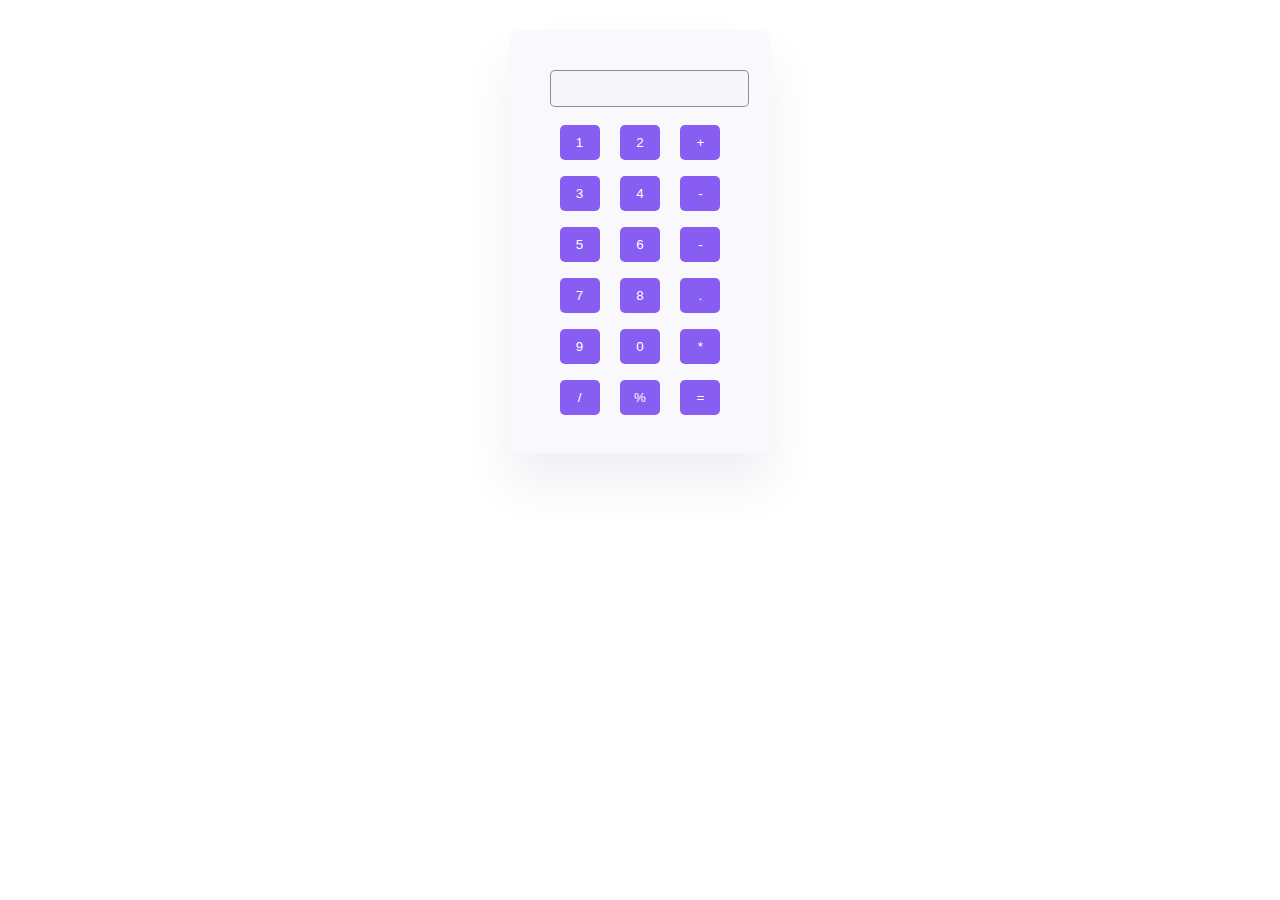
<file: My Project.html>
<!DOCTYPE html>
<html lang="en">
  <head>
    <meta charset="UTF-8" />
    <meta name="viewport" content="width=device-width, initial-scale=1.0" />
    <!-- <link
      href="https://cdn.jsdelivr.net/npm/bootstrap@5.3.2/dist/css/bootstrap.min.css"
      rel="stylesheet"
      integrity="sha384-T3c6CoIi6uLrA9TneNEoa7RxnatzjcDSCmG1MXxSR1GAsXEV/Dwwykc2MPK8M2HN"
      crossorigin="anonymous"
    /> -->
    <title>My Project</title>
    <style>
      body {
        text-align: center;
        background-color: white;
        font-family: "Roboto", sans-serif;
        /* margin-top: 80px; */
      }
      .calculator {
        background-color: #f9f8fd;
        margin: 30px auto;
        max-width: 200px;
        max-height: 600px;
        padding: 30px;
        box-shadow: 0 30px 50px rgba(65, 50, 100, 0.08);
        border-radius: 10px;
      }

      form {
        margin: 10px;
      }
      .button-item {
        padding: 10px;
        max-width: 200px;
        border-radius: 5px;
        border: 1px solid rgba(39, 33, 66, 0.5);
      }
      button {
        padding: 10px;
        margin: 8px;
        width: 40px;
        background-color: #885df1;
        border-color: none;
        border-style: none;
        border-radius: 5px;
        color: white;
      }
    </style>
  </head>
  <body>
    <div class="calculator">
      <header>
        <form>
          <input
            type="text"
            placeholder=""
            name="display"
            class="button-item"
            id="button-item"
            disabled
          />
        </form>
      </header>
      <main>
        <div class="row1">
          <button class="button-button" id="button1">1</button>
          <button class="button-button">2</button>
          <button class="button-button">+</button>
        </div>
        <div class="row2">
          <button class="button-button">3</button>
          <button class="button-button">4</button>
          <button class="button-button">-</button>
        </div>

        <div class="row3">
          <button class="button-button">5</button>
          <button class="button-button">6</button>
          <button class="button-button">-</button>
        </div>
        <div class="row4">
          <button class="button-button">7</button>
          <button class="button-button">8</button>
          <button class="button-button">.</button>
        </div>
        <div class="row5">
          <button class="button-button">9</button>
          <button class="button-button">0</button>
          <button class="button-button">*</button>
        </div>
        <div class="row6">
          <button class="button-button">/</button>
          <button class="button-button">%</button>
          <button class="button-button">=</button>
        </div>
      </main>
    </div>
    <script>
      function displayNumbers() {
        let formElement = document.querySelector("#button-item");
        let x = document.querySelector("#button1");
        console.log(x.target.value);
      }

      let buttonNum = document.querySelector("#button1");
      buttonNum.addEventListener("click", displayNumbers);
    </script>
  </body>
</html>
</file>
